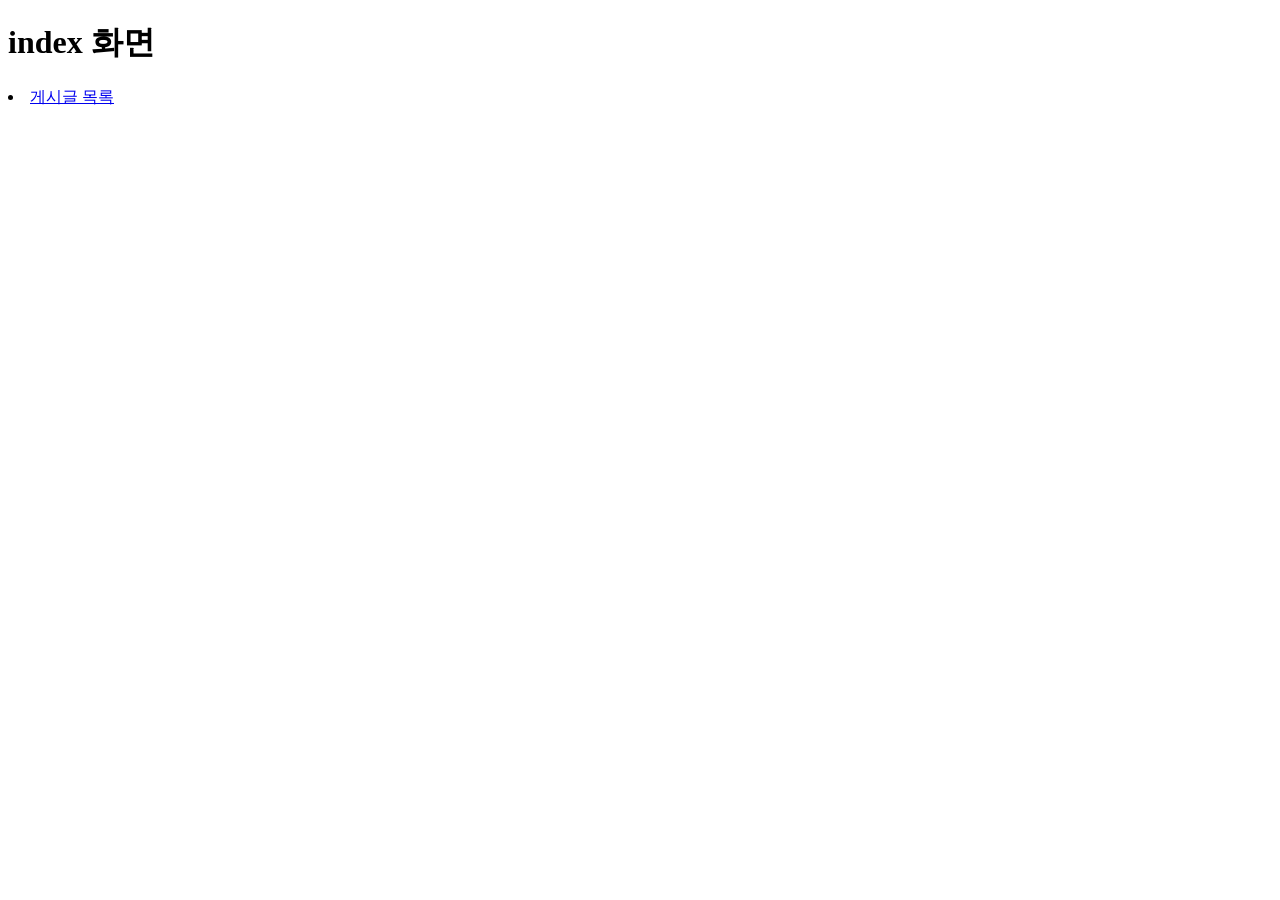
<file: django/week02/myinsta/templates/index.html>
<!DOCTYPE html>
<html lang="en">
<head>
    <meta charset="UTF-8">
    <meta name="viewport" content="width=device-width, initial-scale=1.0">
    <title>Index Page | 멋스타그램 </title>
</head>
<body>
    <h1>index 화면</h1>
    <u1>
        <li><a href="{% url 'posts:post-list' %}">게시글 목록</a></li>
    </ul>
</body>
</html>
</file>
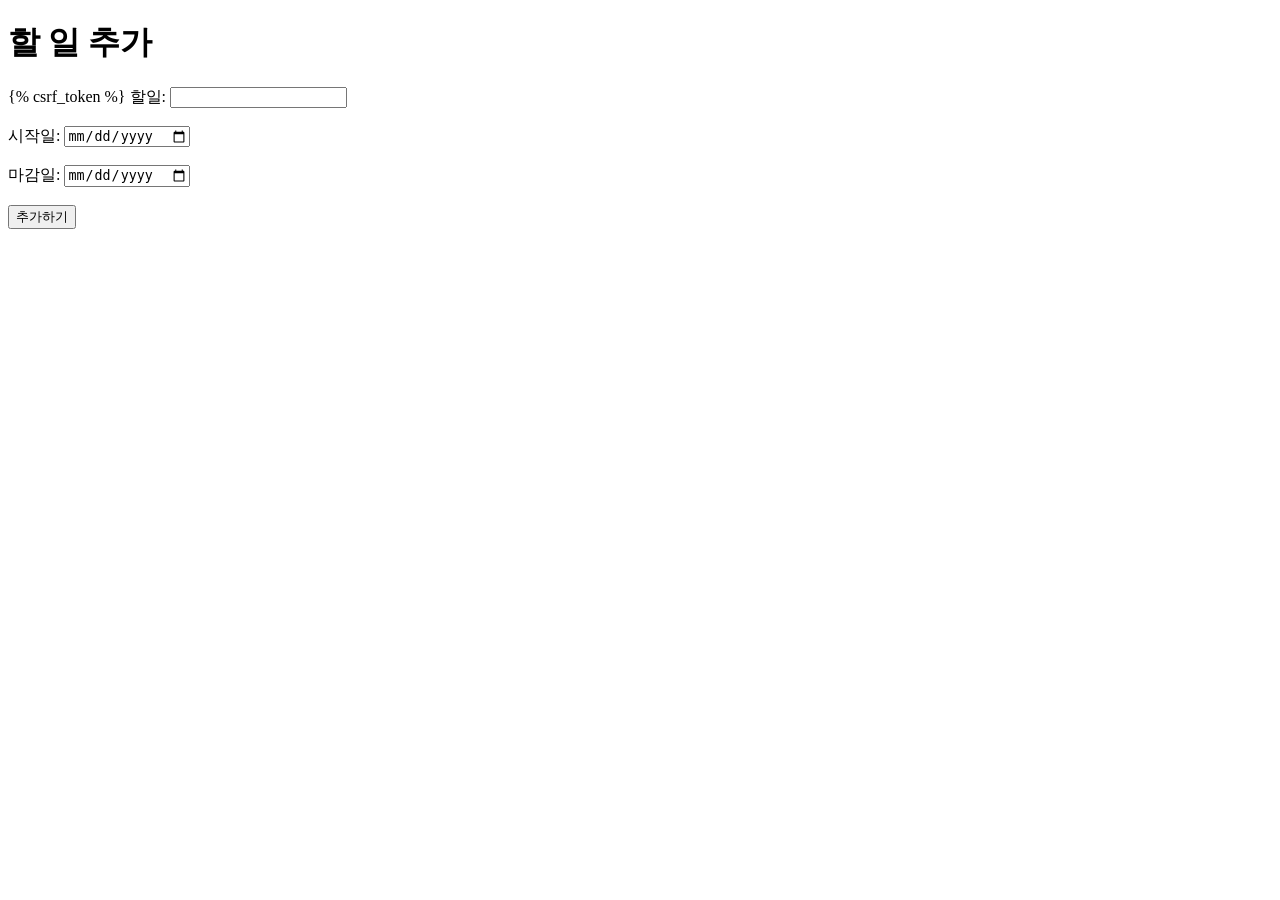
<file: django/week02_hw/mytodolist/tasks/templates/index.html>
<!DOCTYPE html>
<html lang="en">
<head>
    <meta charset="UTF-8">
    <meta name="viewport" content="width=device-width, initial-scale=1.0">
    <title>Document</title>
</head>
<body>
    <h1>할 일 추가</h1>
    <form method="post">
        {% csrf_token %}
        <label>할일:</label>
        <input type="text" name="content"><br><br>

        <label>시작일:</label>
        <input type="date" name="start_at"><br><br>

        <label>마감일:</label>
        <input type="date" name="end_at"><br><br>

        <input type="submit" value="추가하기">
    </form>
</body>
</html>
</file>
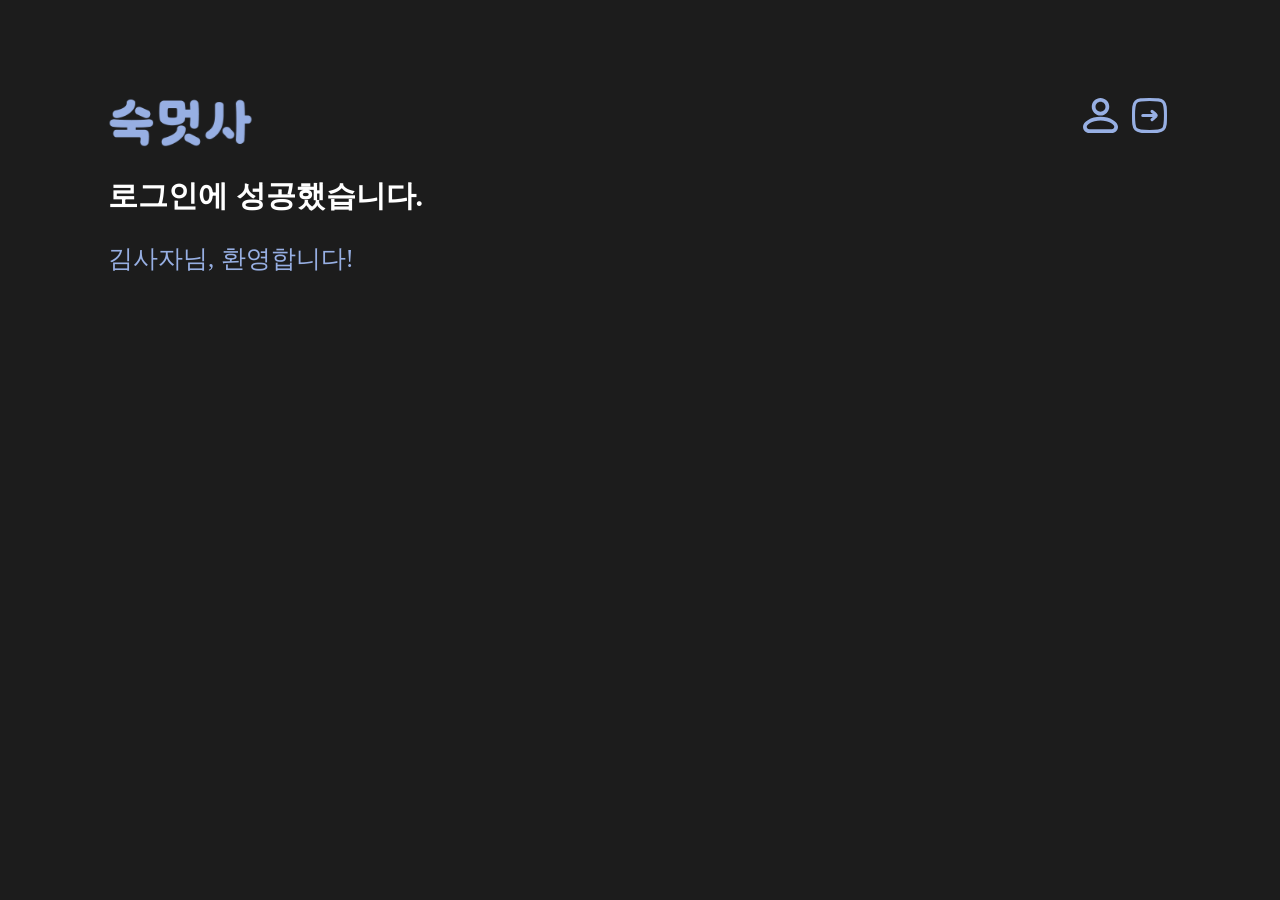
<file: week03/main.html>
<!DOCTYPE html>
<html>
  <head>
    <meta charset="UTF-8" />
    <meta name="viewport" content="width=device-width, initial-scale=1.0" />
    <link rel="stylesheet" type="text/css" href="main.css" />
    <title>🦁 메인</title>
  </head>
  <body>
    <header>
      <a href="main.html">
        <img id="logo_sookmutsa" src="./images/숙몃사 로고명 1.svg"
      /></a>
      <nav>
        <a href="mypage.html"><img id="mypage" src="./images/mypage.svg"/></a>
        <a href="login.html"><img id="logout" src="./images/logout.svg" /></a>
      </nav>
    </header>
    <article>
      <h1>로그인에 성공했습니다.</h1>
      <p>김사자님, 환영합니다!</p>
    </article>
  </body>
</html>
</file>
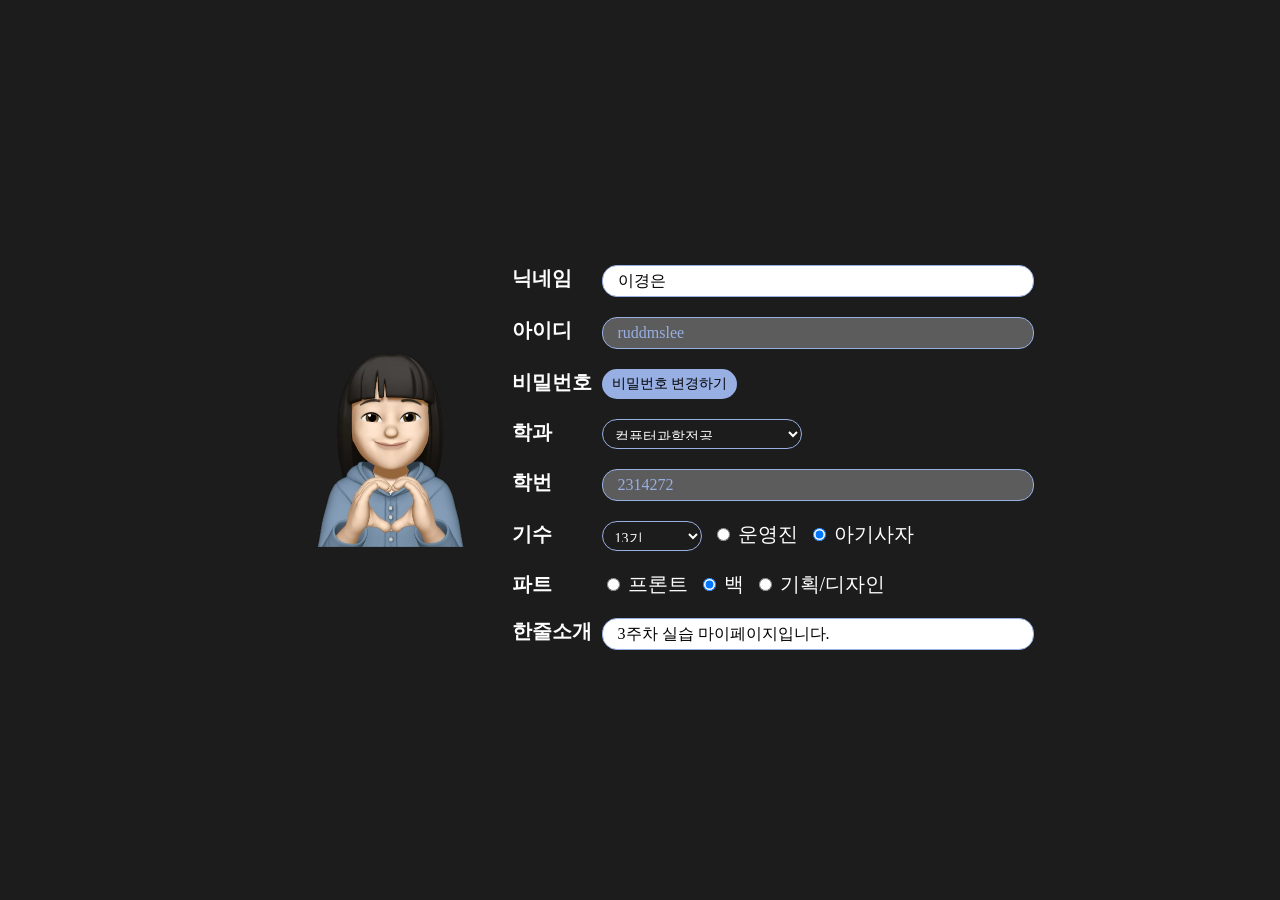
<file: week03/mypage.html>
<!DOCTYPE html>
<html lang="en">
<head>
    <meta charset="UTF-8">
    <meta name="viewport" content="width=device-width, initial-scale=1.0">
    <link rel="stylesheet" href="mypage.css">
    <title>마이페이지</title>
</head>
<body>
    <div id="mypage">
        <img id="profileImg" src="./images/프로필사진.png"><br>
        <div id="userInfo">
            <section id="nickname" class="info">
                <b>닉네임</b>
                <input type="text" value="이경은">
            </section>
            <section id="id" class="info">
                <b>아이디</b>
                <input type="text" disabled value="ruddmslee">
            </section>
            <section id="password" class="info">
                <b>비밀번호</b>
                <button id="modifyPw" onclick="return modifyPassword()">비밀번호 변경하기</button>
            </section>
            <section id="major" class="info">
                <b>학과</b>
                <select id="Major">
                    <option>컴퓨터과학전공</option>
                    <option>소프트웨어융합전공/데이터사이언스전공</option>
                    <option>인공지능공학부/IT공학전공</option>
                    <option>경영학부</option>
                    <option>영어영문학전공</option>
                    <option>한국어문학부</option>
                    <option>기타 전공</option>
                </select>
            </section>
            <section id="studentNum" class="info">
                <b>학번</b>
                <input type="text" value="2314272" disabled>
            </section>
            <section id="likelionTh" class="info">
                <b>기수</b>
                <select id="LikelionTh">
                    <option>13기</option>
                    <option>12기</option>
                    <option>기타 기수</option>
                </select>
                <label>
                    <input type="radio" value="운영진">&nbsp;운영진 
                </label>
                <label><input type="radio" value="아기사자" checked>&nbsp;아기사자<br></label>
            </section>
            <section id="part" class="info">
                <b>파트</b>
                <label><input type="radio" value="프론트">&nbsp;프론트</label>
                <label><input type="radio" value="백" checked>&nbsp;백</label>
                <label><input type="radio" value="기획/디자인">&nbsp;기획/디자인<br></label>
            </section>
            <section id="desc" class="info">
                <b>한줄소개</b>
                <input type="text" value="3주차 실습 마이페이지입니다."><br>
            </section>
        </div>
    </div>
    <script src="mypage.js"></script>
</body>
</html>
</file>
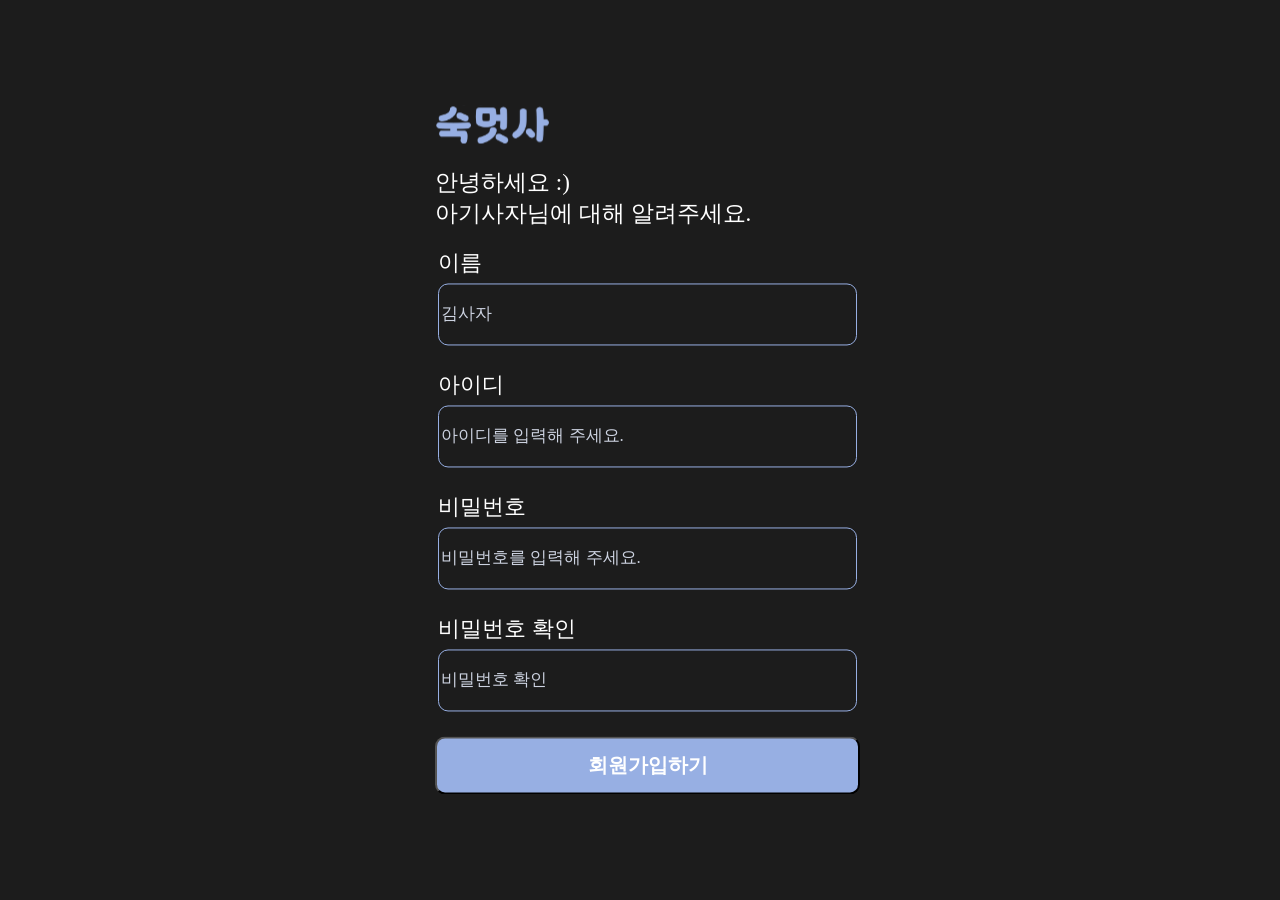
<file: week03/signup.html>
<!DOCTYPE html>
<html lang="en">
<head>
    <meta charset="UTF-8">
    <meta name="viewport" content="width=device-width, initial-scale=1.0">
    <link rel="stylesheet" href="signup.css"/>
    <title>Document</title>
</head>
<body>
    <div>
        <header>
            <img src="./images/숙몃사 로고명 1.svg">

            <h2>안녕하세요 :)<br/>아기사자님에 대해 알려주세요.</h2>
        </header>
        <form name="signup" method="post" onsubmit="return checkPassword()">
            <section class="signup_section">
                <span>이름</span>
                <input name="first_name" type="text" placeholder="김사자" required>
            </section>
            <section class="signup_section">
                <span>아이디</span>
                <input name="id" type="text" placeholder="아이디를 입력해 주세요." required>
            </section>
            <section class="signup_section">
                <span>비밀번호</span>
                <input id="password1" name="password1" type="password" placeholder="비밀번호를 입력해 주세요." required>
            </section>
            <section class="signup_section">
                <span>비밀번호 확인</span>
                <input id="password2" name="password2" type="password" placeholder="비밀번호 확인" required>
            </section>
            <button type="submit">회원가입하기</button>
        </form>
    </div>
    <script src="signup.js"></script>
</body>
</html>
</file>
<file: week03/main.css>
body {
    background-color: #1c1c1c;
    padding: 10vh 100px;
  }
  
  /* header */
  header {
    display: flex;
  }
  
  #logo_sookmutsa {
    width: 145px;
  }
  
  nav {
    position: relative;
    left: calc(100vw - 450px);
  }
  
  #mypage {
    width: 35px;
    margin-right: 10px;
  }
  
  #logout {
    width: 35px;
  }
  
  /* article */
  h1 {
    color: #fff;
    font-family: "YiSunShinDotumM";
    font-size: 30px;
  }
  
  p {
    color: #97afe3;
    font-family: "YiSunShinDotumM";
    font-size: 25px;
  }
</file>
<file: week03/mypage.css>
body {
    background-color: #1c1c1c;
    font-family: "YiSunShin Dotum M";
}

#mypage {
    position: absolute;
    top: 50%;
    left: 50%;
    transform: translate(-50%, -50%);
    width: 750px;
    height: 500px;
    color: white;
    font-size: 20px;
    display: flex;
    flex-direction: row;
    gap: 50px;
}

#userInfo {
    display: flex;
    width: 500px;
    height: 500px;
    flex-direction: column;
    align-items: flex-start;
    gap: 20px;
    padding: 65px 0;
}

.info {
    display: flex;
    gap: 10px;
}

b {
    width: 80px;
}

input[type="text"] {
    width: 400px;
    height: 30px;
    border-radius: 15px;
    border: 1px solid #97afe3;
    color: black;
    font-family: "YiSunShin Dotum M";
    font-size: 16px;
    padding: 0px 15px;
}

input:disabled {
    color: #97afe3;
}

img {
    width: 146.5px;
    height: 194px;
    transform: translate(52px, 153px);
}



button {
    background-color: #97afe3;
    height: 30px;
    border-radius: 15px;
    border: none;
    color: black;
    font-family: "YiSunShin Dotum M";
    font-size: 14px;
    padding: 0px 10px;
}

#LikelionTh {
    width: 100px;
    height: 30px;
    padding: 8px;
    font-size: 14px;
    border-radius: 15px;
    color: white;
    font-family: "YiSunShin Dotum M";
    background-color: #1c1c1c;
    border-color: #97afe3
}

#Major {
    width: 200px;
    height: 30px;
    padding: 8px;
    font-size: 14px;
    border-radius: 15px;
    color: white;
    font-family: "YiSunShin Dotum M";
    background-color: #1c1c1c;
    border-color: #97afe3
}
</file>
<file: week03/signup.css>
body {
    background-color: #1c1c1c;
    font-family: "YiSunShinDotumM";
  }
  
  div {
    position: absolute;
    top: 50%;
    left: 50%;
    transform: translate(-50%, -50%);
    width: 410px;
  }
  
  /* header */
  img {
    width: 115px;
  }
  
  h2 {
    /* 이따 피그마에서 CSS 가져올거예요! */
    color: #fff;
    font-family: "YiSunShin Dotum M";
    font-size: 23px;
    font-style: normal;
    font-weight: 400;
    line-height: normal;
  }
  
  /* 회원가입 폼 */
  form {
    display: flex;
    width: 413px;
    flex-direction: column;
    align-items: flex-start;
    gap: 10px;
  }
  
  .signup_section {
    margin: 0 0 15px 3px;
  }
  
  .signup_section span {
    /* 이따 피그마에서 CSS 가져올거예요! */
    color: #fff;
    font-family: "YiSunShin Dotum M";
    font-size: 22px;
    font-style: normal;
    font-weight: 400;
    line-height: normal;
  }
  
  .signup_section input {
    /* 이따 피그마에서 CSS 가져올거예요! */
    width: 413px;
    height: 58px;
    flex-shrink: 0;
    border-radius: 10px;
    border: 1px solid #97afe3;
    color: #ccd2e0;
    font-family: "YiSunShin Dotum M";
    font-size: 17px;
    font-style: normal;
    font-weight: 400;
    line-height: normal;
    background-color: #1c1c1c;
    margin-top: 5px;
  }
  
  input::placeholder {
    color: #ccd2e0;
  }
  
  button {
    font-family: "YiSunShinDotumM";
    width: 425px;
    height: 58px;
    border-radius: 10px;
    background: #97afe3;
    color: #fff;
    font-weight: 700;
    font-size: 20px;
    cursor: pointer;
  }
</file>
